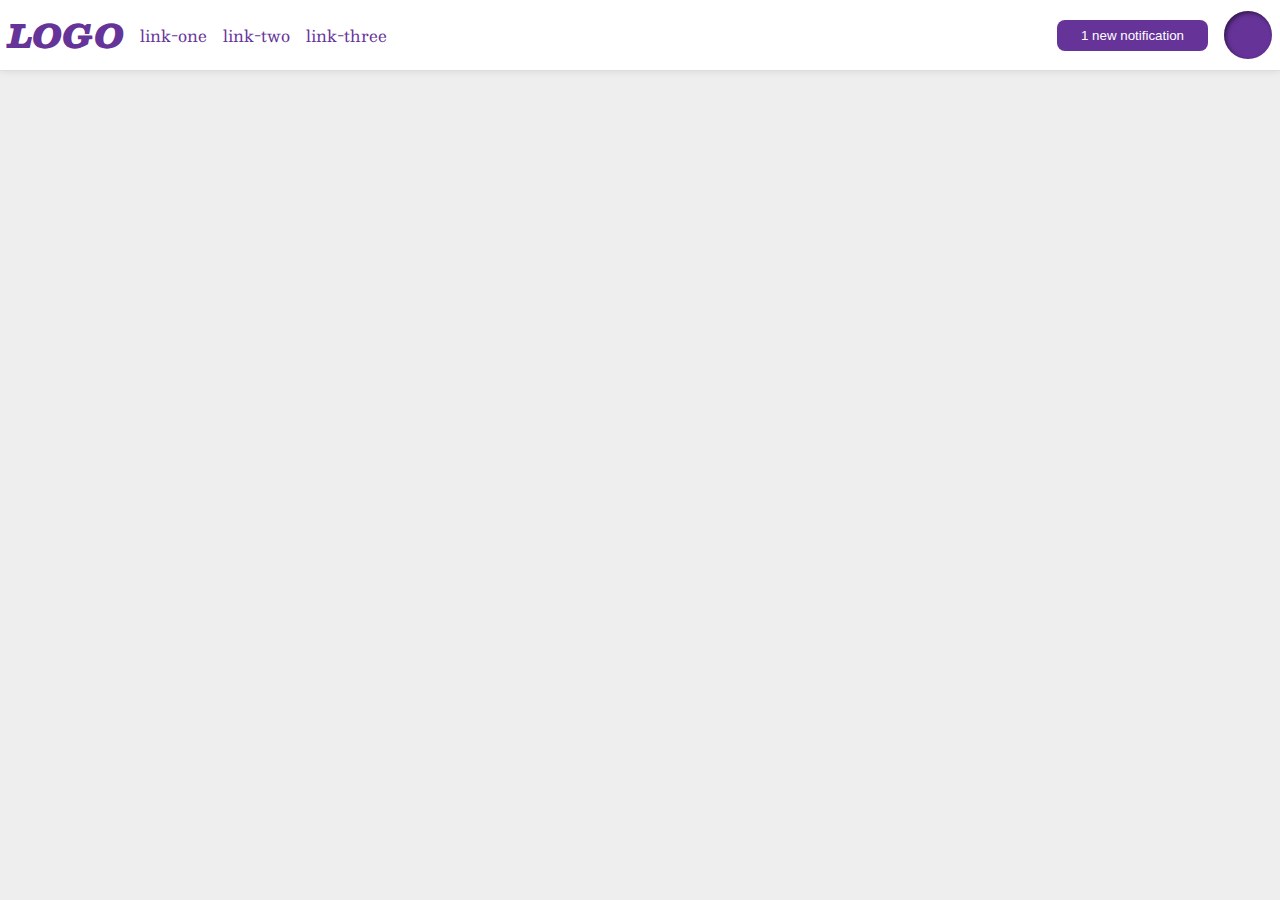
<file: flex/03-flex-header-2/index.html>
<!DOCTYPE html>
<html lang="en">
  <head>
    <meta charset="UTF-8">
    <meta http-equiv="X-UA-Compatible" content="IE=edge">
    <meta name="viewport" content="width=device-width, initial-scale=1.0">
    <title>Flex Header 2</title>
    <link rel="stylesheet" href="style.css">
  </head>
  <body>
    <div class="header">
      <div class="left">
        <div class="logo">
          LOGO
        </div>
        <ul class="links">
          <li><a href="google.com">link-one</a></li>
          <li><a href="google.com">link-two</a></li>
          <li><a href="google.com">link-three</a></li>
        </ul>
      </div>
      <div class="right">
        <button class="notifications">
          1 new notification
        </button>
        <div class="profile-image"></div>
      </div>
    </div>
  </body>
</html>
</file>
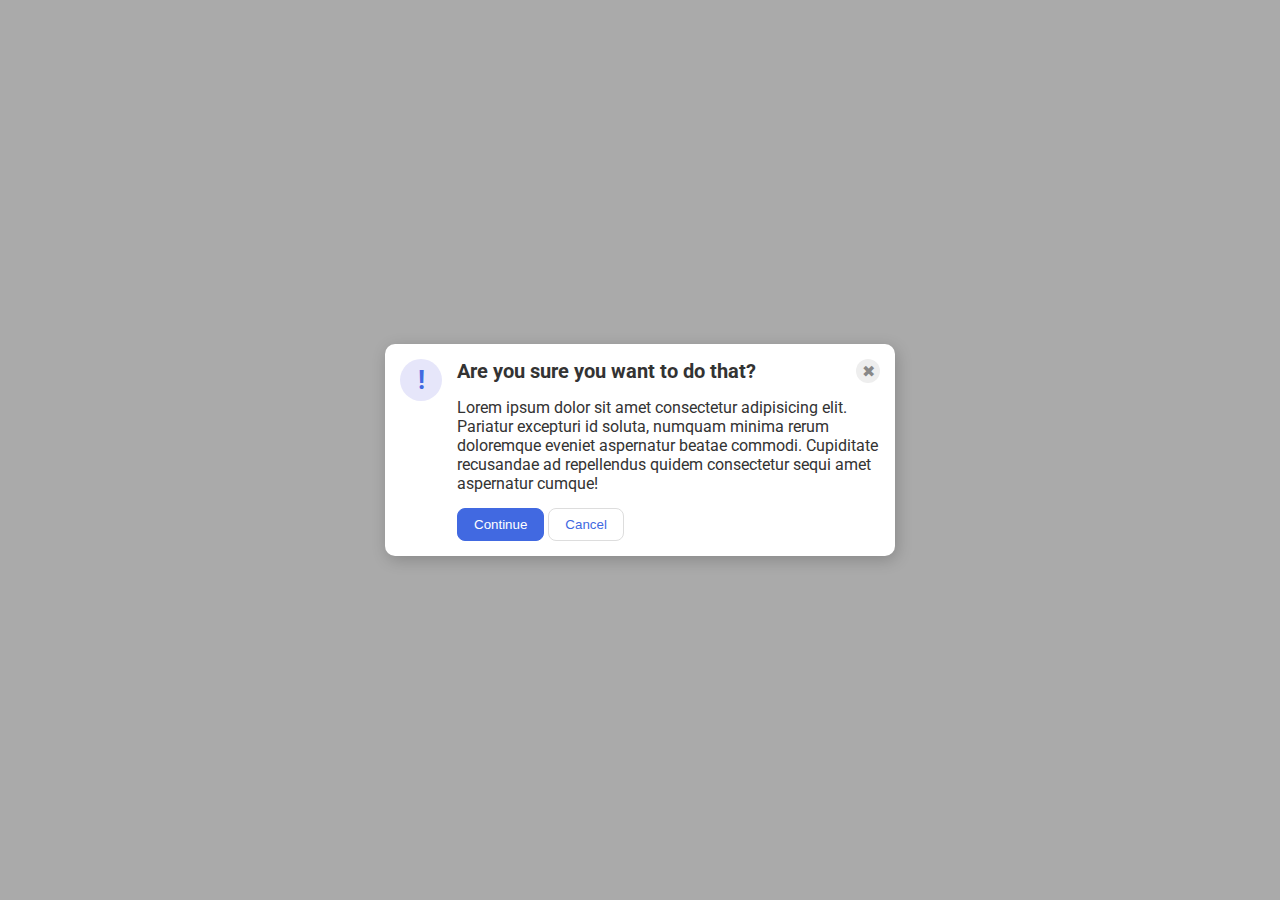
<file: flex/05-flex-modal/index.html>
<!DOCTYPE html> 
<html lang="en">
  <head>
    <meta charset="UTF-8">
    <meta http-equiv="X-UA-Compatible" content="IE=edge">
    <meta name="viewport" content="width=device-width, initial-scale=1.0">
    <link rel="stylesheet" href="style.css">
    <title>Modal</title>
  </head>
  <body>
    <div class="modal">
      <div class="icon">!</div>
      <div class="box-container">
        <div class="header">Are you sure you want to do that?
          <div class="close-button">✖</div>
        </div>
        <div class="text">Lorem ipsum dolor sit amet consectetur adipisicing elit. Pariatur excepturi id soluta, numquam minima rerum doloremque eveniet aspernatur beatae commodi. Cupiditate recusandae ad repellendus quidem consectetur sequi amet aspernatur cumque!</div>
        <div class="buttons">
          <button class="continue">Continue</button>
          <button class="cancel">Cancel</button>
        </div>
      </div>
    </div>
  </body>
</html>
</file>
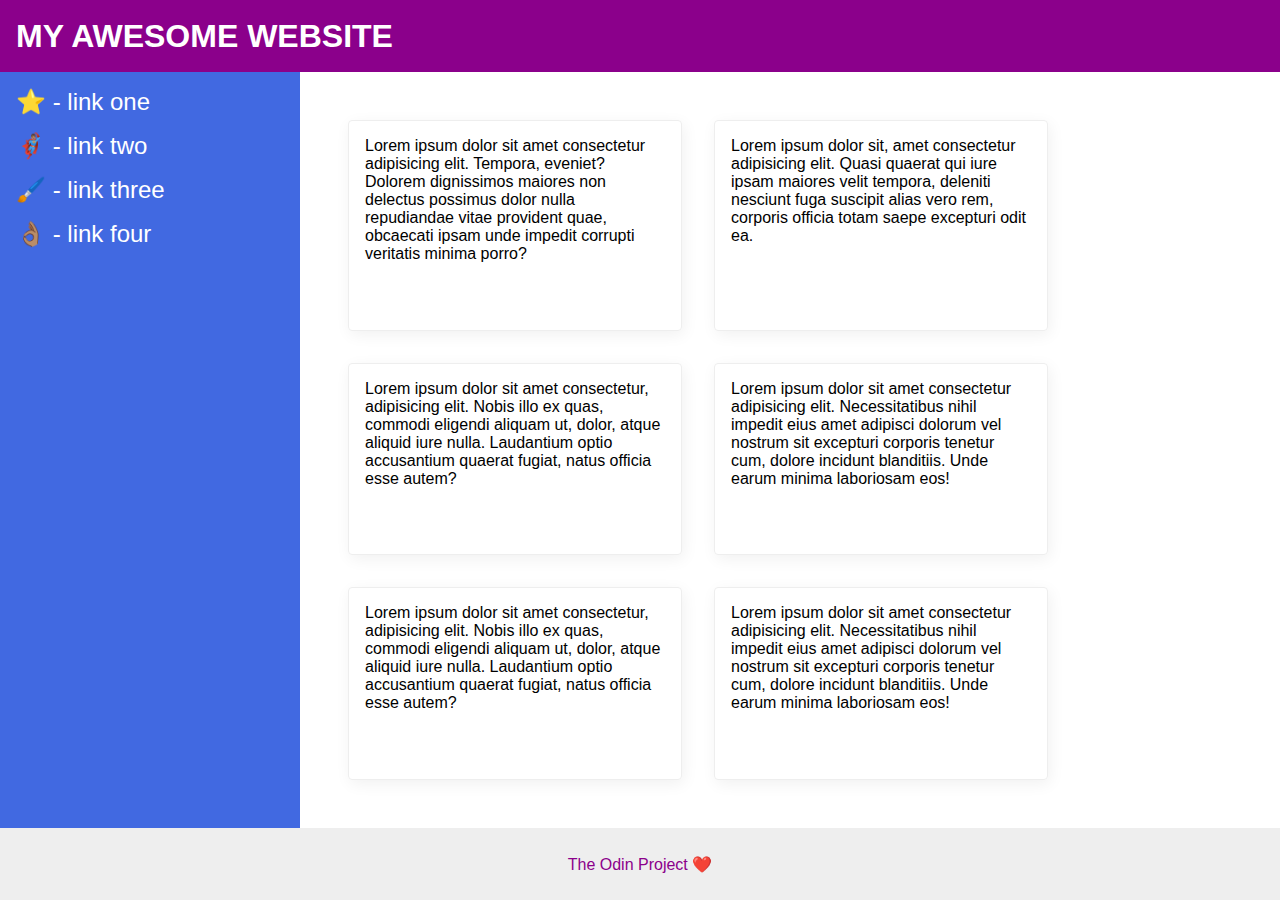
<file: flex/07-flex-layout-2/index.html>
<!DOCTYPE html> 
<html lang="en">
  <head>
    <meta charset="UTF-8">
    <meta http-equiv="X-UA-Compatible" content="IE=edge">
    <meta name="viewport" content="width=device-width, initial-scale=1.0">
    <title>The Holy Grail</title>
    <link rel="stylesheet" href="style.css">
  </head>
  <body>
    <div class="header">
      MY AWESOME WEBSITE
    </div>
    <div class="body-content">
      <div class="sidebar">
        <ul>
          <li><a href="#">⭐ - link one</a></li>
          <li><a href="#">🦸🏽‍♂️ - link two</a></li>
          <li><a href="#">🖌️ - link three</a></li>
          <li><a href="#">👌🏽 - link four</a></li>
        </ul>
      </div>
      <div class="card-container">
        <div class="card">Lorem ipsum dolor sit amet consectetur adipisicing elit. Tempora, eveniet? Dolorem dignissimos maiores non delectus possimus dolor nulla repudiandae vitae provident quae, obcaecati ipsam unde impedit corrupti veritatis minima porro?</div>
        <div class="card">Lorem ipsum dolor sit, amet consectetur adipisicing elit. Quasi quaerat qui iure ipsam maiores velit tempora, deleniti nesciunt fuga suscipit alias vero rem, corporis officia totam saepe excepturi odit ea.</div>
        <div class="card">Lorem ipsum dolor sit amet consectetur, adipisicing elit. Nobis illo ex quas, commodi eligendi aliquam ut, dolor, atque aliquid iure nulla. Laudantium optio accusantium quaerat fugiat, natus officia esse autem?</div>
        <div class="card">Lorem ipsum dolor sit amet consectetur adipisicing elit. Necessitatibus nihil impedit eius amet adipisci dolorum vel nostrum sit excepturi corporis tenetur cum, dolore incidunt blanditiis. Unde earum minima laboriosam eos!</div>
        <div class="card">Lorem ipsum dolor sit amet consectetur, adipisicing elit. Nobis illo ex quas, commodi eligendi aliquam ut, dolor, atque aliquid iure nulla. Laudantium optio accusantium quaerat fugiat, natus officia esse autem?</div>
        <div class="card">Lorem ipsum dolor sit amet consectetur adipisicing elit. Necessitatibus nihil impedit eius amet adipisci dolorum vel nostrum sit excepturi corporis tenetur cum, dolore incidunt blanditiis. Unde earum minima laboriosam eos!</div>
      </div>
    </div>
    <div class="footer">
      The Odin Project ❤️
    </div>
  </body>
</html>
</file>
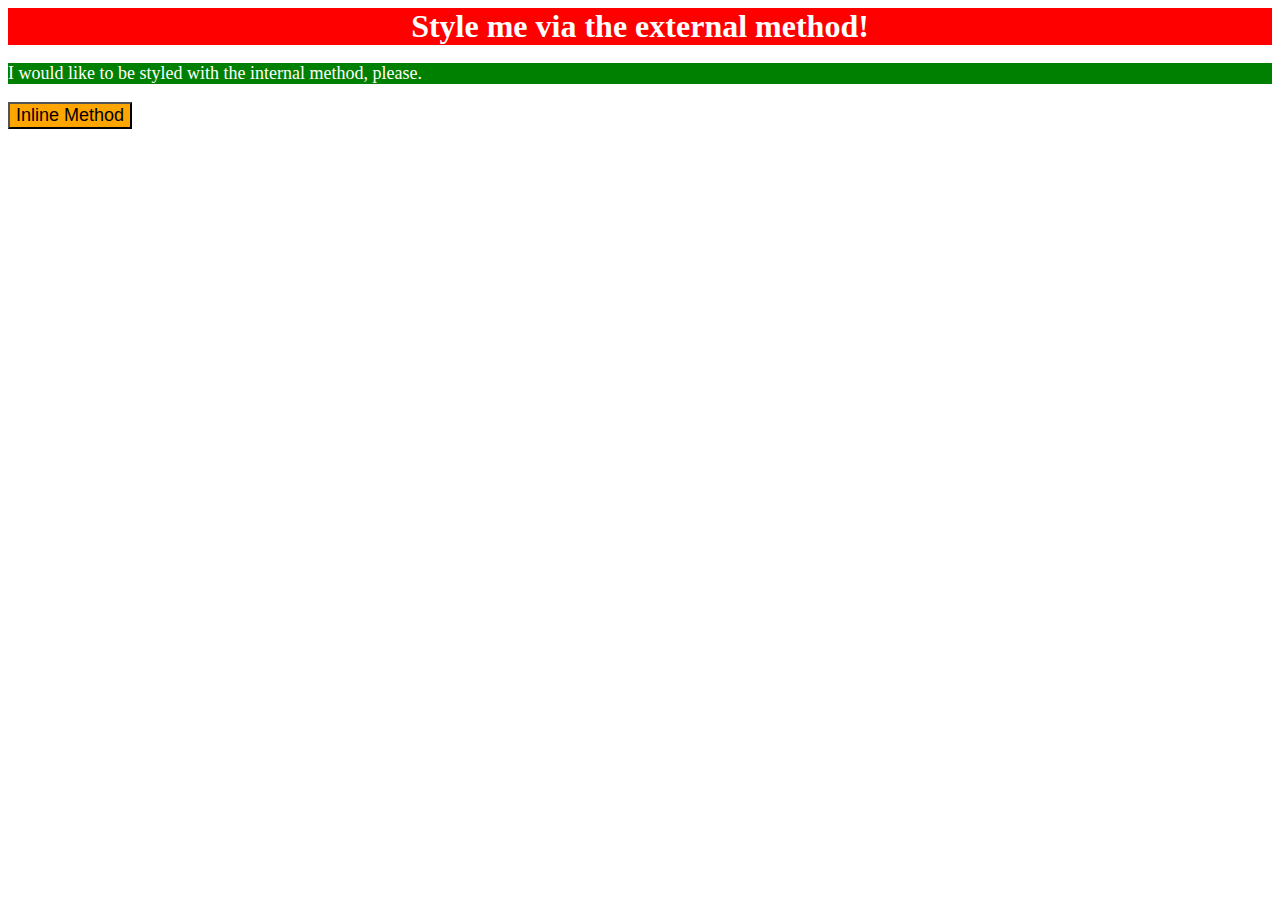
<file: foundations/01-css-methods/index.html>
<!DOCTYPE html>
<html lang="en">
  <head>
    <meta charset="UTF-8">
    <meta http-equiv="X-UA-Compatible" content="IE=edge">
    <meta name="viewport" content="width=device-width, initial-scale=1.0">
    <title>Methods for Adding CSS</title>
    <link rel="stylesheet" href="styles.css">
    <style>
      p {
        background-color: green;
        color: white;
        font-size: 18px;
      }
    </style>
  </head>
  <body>
    <div>Style me via the external method!</div>
    <p>I would like to be styled with the internal method, please.</p>
    <button style="background-color: orange; font-size: 18px;">Inline Method</button>
  </body>
</html>
</file>
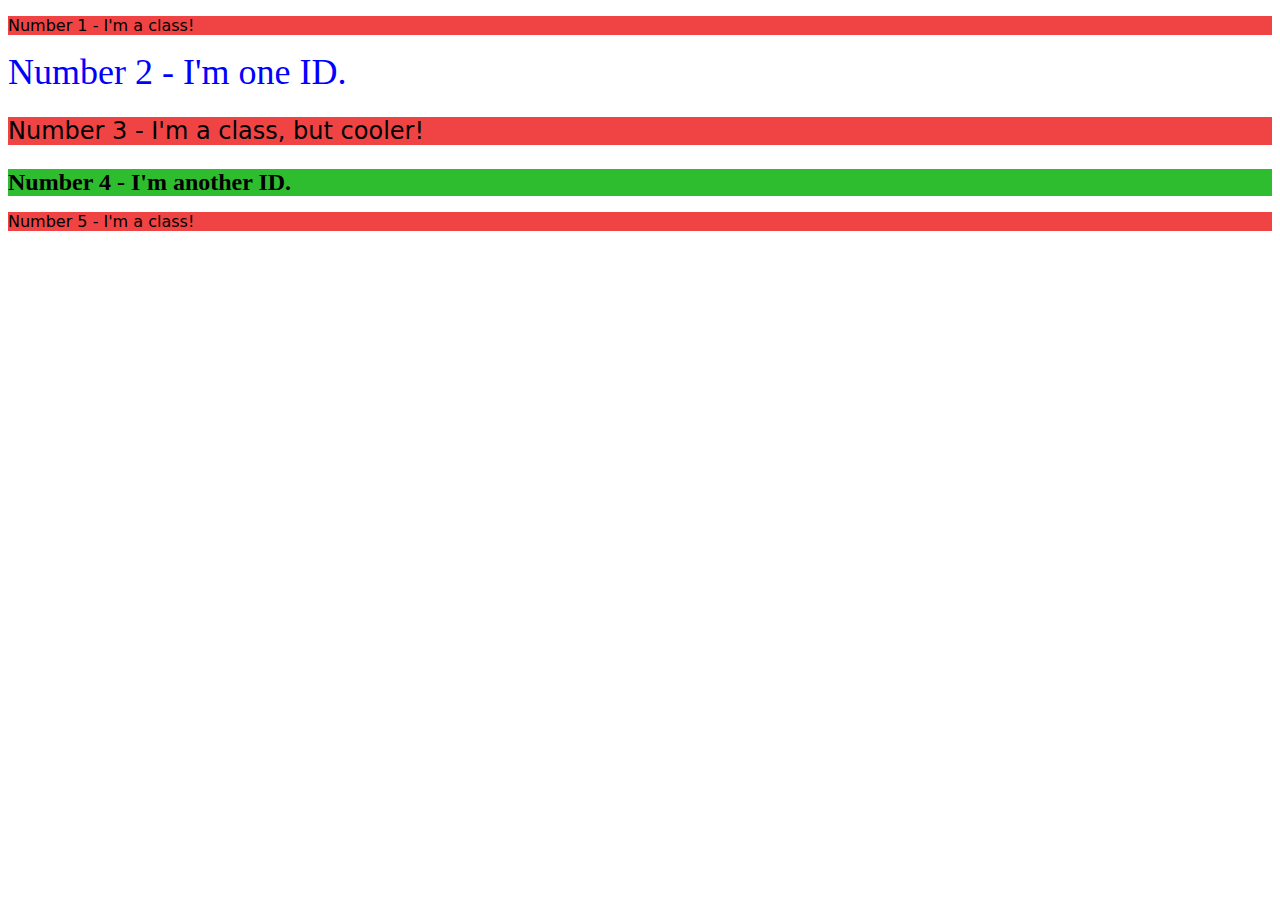
<file: foundations/02-class-id-selectors/index.html>
<!DOCTYPE html>
<html lang="en">
  <head>
    <meta charset="UTF-8">
    <meta http-equiv="X-UA-Compatible" content="IE=edge">
    <meta name="viewport" content="width=device-width, initial-scale=1.0">
    <title>Class and ID Selectors</title>
    <link rel="stylesheet" href="style.css">
  </head>
  <body>
    <p class="para">Number 1 - I'm a class!</p>
    <div id="second">Number 2 - I'm one ID.</div>
    <p class="para third">Number 3 - I'm a class, but cooler!</p>
    <div id="forth">Number 4 - I'm another ID.</div>
    <p class="para">Number 5 - I'm a class!</p>
  </body>
</html>
</file>
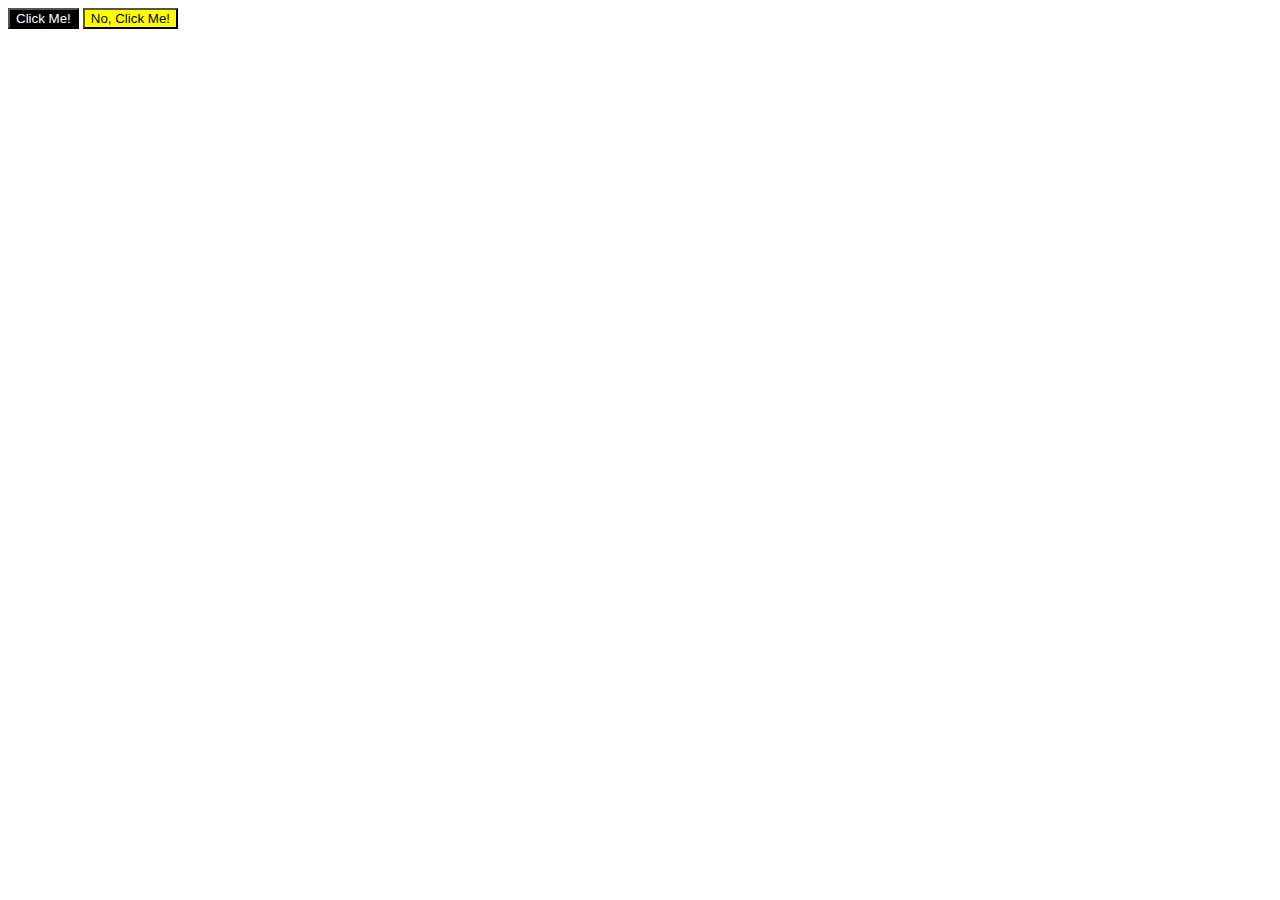
<file: foundations/03-grouping-selectors/index.html>
<!DOCTYPE html>
<html lang="en">
  <head>
    <meta charset="UTF-8">
    <meta http-equiv="X-UA-Compatible" content="IE=edge">
    <meta name="viewport" content="width=device-width, initial-scale=1.0">
    <title>Grouping Selectors</title>
    <link rel="stylesheet" href="style.css">
  </head>
  <body>
    <button class="first">Click Me!</button>
    <button class="second">No, Click Me!</button>
  </body>
</html>
</file>
<file: flex/03-flex-header-2/style.css>
/* this is some magical font-importing.  
you'll learn about it later. */
@import url('https://fonts.googleapis.com/css2?family=Besley:ital,wght@0,400;1,900&display=swap');

body {
  margin: 0;
  background: #eee;
  font-family: Besley, serif;
}

.header {
  background: white;
  border-bottom: 1px solid #ddd;
  box-shadow: 0 0 8px rgba(0,0,0,.1);
}

.profile-image {
  background: rebeccapurple;
  box-shadow: inset 2px 2px 4px rgba(0,0,0,.5);
  border-radius: 50%;
  width: 48px;
  height: 48px;
}

.logo {
  color: rebeccapurple;
  font-size: 32px;
  font-weight: 900;
  font-style: italic;
}

button {
  border: none;
  border-radius: 8px;
  background: rebeccapurple;
  color: white;
  padding: 8px 24px;
}

a {
  /* this removes the line under our links */
  text-decoration: none;
  color: rebeccapurple;
}

ul {
  list-style-type: none;
}

.header{
  display: flex;
  align-items: center;
  justify-content: space-between;
  padding: 8px;
}
.links{
  display: flex;
  margin: 0;
  padding: 0;
  gap: 16px;
}

.left, .right {
  display: flex;
  align-items: center;
  gap: 16px;
}
</file>
<file: flex/05-flex-modal/style.css>
@import url('https://fonts.googleapis.com/css2?family=Roboto:wght@400;700&display=swap');

html, body {
  height: 100%;
}

body {
  font-family: Roboto, sans-serif;
  margin: 0;
  background: #aaa;
  color: #333;
  /* I'll give you this one for free lol */
  display: flex;
  align-items: center;
  justify-content: center;
}

.modal {
  background: white;
  width: 480px;
  border-radius: 10px;
  box-shadow: 2px 4px 16px rgba(0,0,0,.2);
}

.icon {
  color: royalblue;
  font-size: 26px;
  font-weight: 700;
  background: lavender;
  width: 42px;
  height: 42px;
  border-radius: 50%;
  display: flex;
  align-items: center;
  justify-content: center;
}

.close-button {
  background: #eee;
  border-radius: 50%;
  color: #888;
  font-weight: 400;
  font-size: 16px;
  height: 24px;
  width: 24px;
  display: flex;
  align-items: center;
  justify-content: center;
}

button {
  padding: 8px 16px;
  border-radius: 8px;
}

button.continue {
  background: royalblue;
  border: 1px solid royalblue;
  color: white;
}

button.cancel {
  background: white;
  border: 1px solid #ddd;
  color: royalblue;
}

.modal{
  display: flex;
  padding: 15px;
  gap: 15px;
}
.header{
  display: flex;
  justify-content: space-between;
  font-weight: bold;
  font-size: 1.25em;
}
.box-container{
  display: flex;
  flex-flow: column;
  gap: 15px;
}
.icon{
  flex-shrink: 0;
}
</file>
<file: flex/07-flex-layout-2/style.css>
body {
  font-family: -apple-system, BlinkMacSystemFont, 'Segoe UI', Roboto, Oxygen, Ubuntu, Cantarell, 'Open Sans', 'Helvetica Neue', sans-serif;
  margin: 0;
  min-height: 100vh;
}

.header {
  height: 72px;
  background: darkmagenta;
  color: white;
}

.footer {
  height: 72px;
  background: #eee;
  color: darkmagenta;
}

.sidebar {
  width: 300px;
  background: royalblue;
  box-sizing: border-box;
}

.card {
  border: 1px solid #eee;
  box-shadow: 2px 4px 16px rgba(0,0,0,.06);
  border-radius: 4px;
}

body{
  display: flex;
  flex-flow: column;
}

.header{
  font-size: 32px;
  font-weight: 900;
  display: flex;
  align-items: center;
  padding: 0 16px;
}
.body-content{
  display: flex;
  flex: 1;
}
.sidebar{
  padding: 16px;
  flex-shrink: 0;
}

ul {
  list-style-type: none;
  margin: 0;
  padding: 0;
}

li {
  margin-bottom: 16px;
}

a {
  color: white;
  text-decoration: none;
  font-size: 24px;
}

.card-container{
  display: flex;
  flex-flow: wrap;
  padding: 32px;
}

.card {
  padding: 16px;
  margin: 16px;
  width: 300px;
}

.footer {
  display: flex;
  align-items: center;
  justify-content: center;
}
</file>
<file: foundations/01-css-methods/styles.css>
div{
    background-color: red;
    color: white;
    font-size: 32px;
    text-align: center;
    font-weight: bold;
}
</file>
<file: foundations/02-class-id-selectors/style.css>
.para {
    background-color: rgb(240, 68, 68);
    font-family: DejaVu Sans,Verdana, sans-serif;
}
#second {
    color: rgb(0, 0, 255);
    font-size: 36px;
}
.third,#forth {
    font-size: 24px;
}
#forth {
    background-color: rgb(46, 189, 46);
    font-weight: bold;
}
</file>
<file: foundations/03-grouping-selectors/style.css>
.first .second {
    font-size: 28px;
    font-family: Helvetica, 'Times New Roman', sans-serif;
}
.first{
    background-color: black;
    color: white;
}
.second {
    background-color: yellow;
}
</file>
